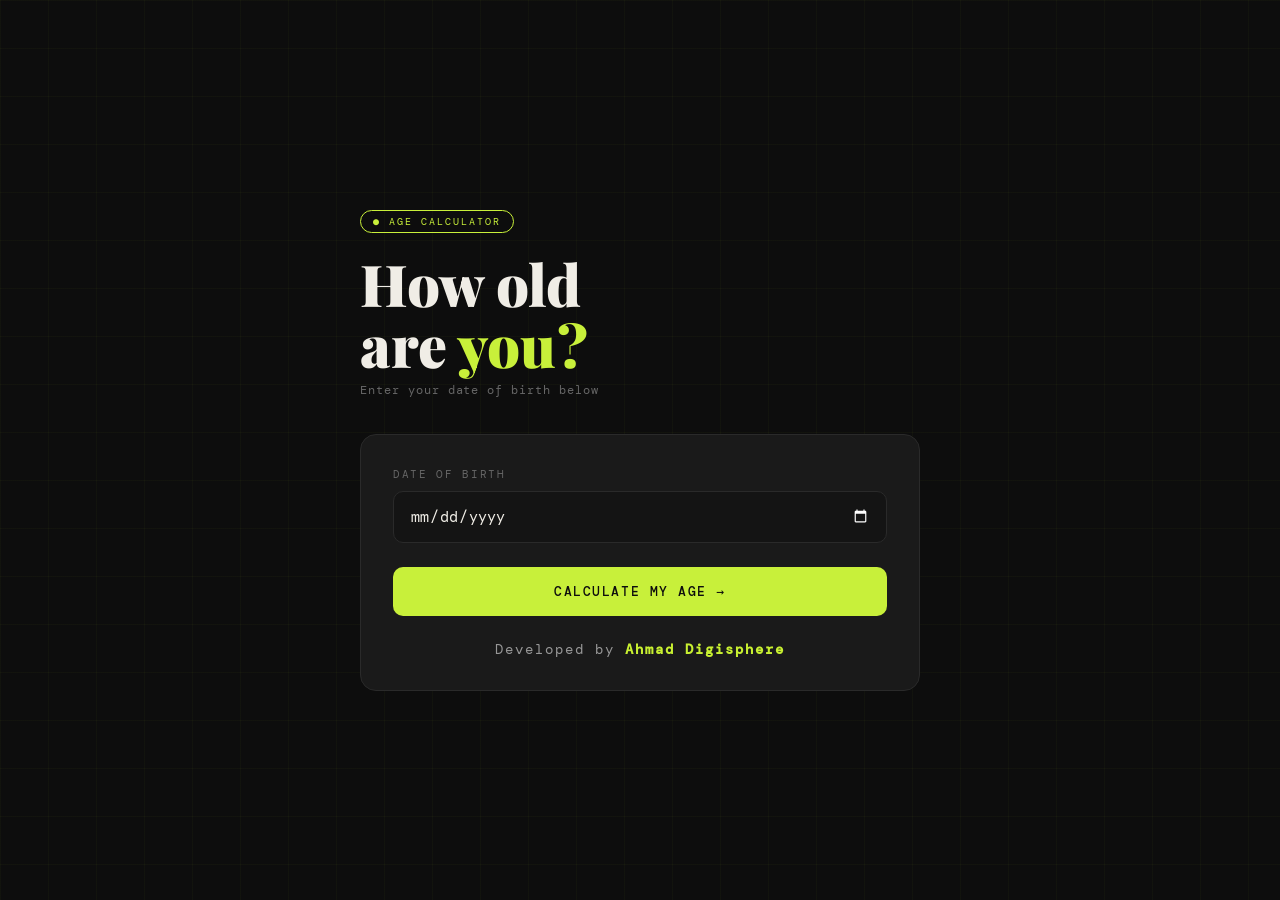
<file: index.html>
<!DOCTYPE html>
<html lang="en">
<head>
  <meta charset="UTF-8" />
  <meta name="viewport" content="width=device-width, initial-scale=1.0"/>
  <title>Age Calculator</title>
  
  
  <link href="https://fonts.googleapis.com/css2?family=Playfair+Display:wght@400;700;900&family=DM+Mono:wght@300;400;500&display=swap" rel="stylesheet"/>
 <link rel="stylesheet" href="style.css">

</head>
<body>

<div class="wrapper">
  <div class="badge">&#9679; Age Calculator</div>
  <h1>How old<br>are <span>you?</span></h1>
  <p class="subtitle">Enter your date of birth below</p>

  <div class="card">
    <div class="input-group">
      <label for="dob">Date of Birth</label>
      <input type="date" id="dob" />
      <p class="error" id="error">Please select a valid date of birth.</p>
    </div>
    <button onclick="calculate()">Calculate My Age →</button>

    <div class="results" id="results">
      <p class="results-title">Your Age Breakdown</p>

      <div class="age-display">
        <div class="age-block">
          <span class="num" id="years">0</span>
          <span class="unit">Years</span>
        </div>
        <div class="age-block">
          <span class="num" id="months">0</span>
          <span class="unit">Months</span>
        </div>
        <div class="age-block">
          <span class="num" id="days">0</span>
          <span class="unit">Days</span>
        </div>
      </div>

      <div class="details-grid">
        <div class="detail-item">
          <span class="d-label">Total Days</span>
          <span class="d-val" id="totalDays">–</span>
        </div>
        <div class="detail-item">
          <span class="d-label">Total Weeks</span>
          <span class="d-val" id="totalWeeks">–</span>
        </div>
        <div class="detail-item">
          <span class="d-label">Total Hours</span>
          <span class="d-val" id="totalHours">–</span>
        </div>
        <div class="detail-item">
          <span class="d-label">Total Minutes</span>
          <span class="d-val" id="totalMins">–</span>
        </div>
        <div class="next-bday" id="nextBday"></div>
      </div>
    </div>
    <div class="brand-credit">
      Developed by <span>Ahmad Digisphere</span>
    </div>
  </div>

</div>


<script src="./script.js"></script>
</body>
</html>
</file>
<file: style.css>
*,*::before,
  *::after {
      box-sizing: border-box;
      margin: 0;
      padding: 0;
  }

  :root {
      --bg: #0d0d0d;
      --surface: #141414;
      --card: #1a1a1a;
      --border: #2a2a2a;
      --accent: #c8f03a;
      --accent2: #3affc8;
      --text: #f0ede6;
      --muted: #666;
      --radius: 16px;
  }

  body {
      background: var(--bg);
      color: var(--text);
      font-family: 'DM Mono', monospace;
      min-height: 100vh;
      display: flex;
      align-items: center;
      justify-content: center;
      padding: 24px;
      overflow-x: hidden;
  }

  /* animated grid bg */
  body::before {
      content: '';
      position: fixed;
      inset: 0;
      background-image:
          linear-gradient(rgba(200, 240, 58, 0.03) 1px, transparent 1px),
          linear-gradient(90deg, rgba(200, 240, 58, 0.03) 1px, transparent 1px);
      background-size: 48px 48px;
      pointer-events: none;
      z-index: 0;
  }

  .wrapper {
      position: relative;
      z-index: 1;
      width: 100%;
      max-width: 560px;
  }

  .badge {
      display: inline-block;
      font-size: 10px;
      letter-spacing: 0.2em;
      text-transform: uppercase;
      color: var(--accent);
      border: 1px solid var(--accent);
      padding: 4px 12px;
      border-radius: 100px;
      margin-bottom: 20px;
      animation: fadeUp 0.5s ease both;
  }

  h1 {
      font-family: 'Playfair Display', serif;
      font-size: clamp(2.4rem, 6vw, 3.6rem);
      font-weight: 900;
      line-height: 1.05;
      margin-bottom: 8px;
      animation: fadeUp 0.5s 0.1s ease both;
  }

  h1 span {
      color: var(--accent);
  }

  .subtitle {
      color: var(--muted);
      font-size: 12px;
      letter-spacing: 0.08em;
      margin-bottom: 36px;
      animation: fadeUp 0.5s 0.15s ease both;
  }

  .card {
      background: var(--card);
      border: 1px solid var(--border);
      border-radius: var(--radius);
      padding: 32px;
      animation: fadeUp 0.5s 0.2s ease both;
  }

  .input-group {
      margin-bottom: 24px;
  }

  label {
      display: block;
      font-size: 11px;
      letter-spacing: 0.15em;
      text-transform: uppercase;
      color: var(--muted);
      margin-bottom: 10px;
  }

  input[type="date"] {
      width: 100%;
      background: var(--surface);
      border: 1px solid var(--border);
      border-radius: 10px;
      color: var(--text);
      font-family: 'DM Mono', monospace;
      font-size: 15px;
      padding: 14px 16px;
      outline: none;
      transition: border-color 0.2s, box-shadow 0.2s;
      cursor: pointer;
      color-scheme: dark;
  }

  input[type="date"]:focus {
      border-color: var(--accent);
      box-shadow: 0 0 0 3px rgba(200, 240, 58, 0.12);
  }

  button {
      width: 100%;
      padding: 16px;
      background: var(--accent);
      color: #0d0d0d;
      border: none;
      border-radius: 10px;
      font-family: 'DM Mono', monospace;
      font-size: 13px;
      font-weight: 500;
      letter-spacing: 0.12em;
      text-transform: uppercase;
      cursor: pointer;
      transition: transform 0.15s, box-shadow 0.15s, background 0.2s;
  }

  button:hover {
      transform: translateY(-2px);
      box-shadow: 0 8px 24px rgba(200, 240, 58, 0.3);
  }

  button:active {
      transform: translateY(0);
  }

  .error {
      color: #ff6b6b;
      font-size: 12px;
      margin-top: 8px;
      display: none;
  }

  /* Results */
  .results {
      margin-top: 28px;
      display: none;
      animation: fadeUp 0.45s ease both;
  }

  .results.show {
      display: block;
  }

  .results-title {
      font-size: 11px;
      letter-spacing: 0.15em;
      text-transform: uppercase;
      color: var(--muted);
      margin-bottom: 16px;
      padding-bottom: 12px;
      border-bottom: 1px solid var(--border);
  }

  .age-display {
      display: flex;
      gap: 12px;
      margin-bottom: 20px;
  }

  .age-block {
      flex: 1;
      background: var(--surface);
      border: 1px solid var(--border);
      border-radius: 12px;
      padding: 18px 12px;
      text-align: center;
      position: relative;
      overflow: hidden;
      transition: border-color 0.3s;
  }

  .age-block:first-child {
      border-color: var(--accent);
      box-shadow: 0 0 20px rgba(200, 240, 58, 0.08);
  }

  .age-block .num {
      font-family: 'Playfair Display', serif;
      font-size: 2.6rem;
      font-weight: 900;
      color: var(--accent);
      line-height: 1;
      display: block;
  }

  .age-block:not(:first-child) .num {
      color: var(--accent2);
  }

  .age-block .unit {
      font-size: 10px;
      letter-spacing: 0.15em;
      text-transform: uppercase;
      color: var(--muted);
      display: block;
      margin-top: 6px;
  }

  .details-grid {
      display: grid;
      grid-template-columns: 1fr 1fr;
      gap: 10px;
  }

  .detail-item {
      background: var(--surface);
      border: 1px solid var(--border);
      border-radius: 10px;
      padding: 14px 16px;
      display: flex;
      flex-direction: column;
      gap: 4px;
  }

  .detail-item .d-label {
      font-size: 10px;
      color: var(--muted);
      letter-spacing: 0.1em;
      text-transform: uppercase;
  }

  .detail-item .d-val {
      font-size: 14px;
      color: var(--text);
      font-weight: 500;
  }

  .next-bday {
      margin-top: 10px;
      background: linear-gradient(135deg, rgba(58, 255, 200, 0.06), rgba(200, 240, 58, 0.06));
      border: 1px solid rgba(58, 255, 200, 0.2);
      border-radius: 10px;
      padding: 14px 16px;
      font-size: 12px;
      color: var(--accent2);
      grid-column: span 2;
  }

  @keyframes fadeUp {
      from {
          opacity: 0;
          transform: translateY(16px);
      }

      to {
          opacity: 1;
          transform: translateY(0);
      }
  }

  @keyframes countUp {
      from {
          opacity: 0;
          transform: scale(0.85);
      }

      to {
          opacity: 1;
          transform: scale(1);
      }
  }

  .num {
      animation: countUp 0.4s ease both;
  }


.brand-credit {
    margin-top: 24px;
    text-align: center;
    color: rgba(255, 255, 255, .55);
    font-size: 14px;
    letter-spacing: 2px;
}

.brand-credit span {
    color: #c8f031;
    font-weight: 600;
}

@media (max-width:768px) {
    .brand-credit {
        font-size: 13px;
        letter-spacing: 1.5px;
    }
}

@media (max-width:480px) {
    .brand-credit {
        font-size: 12px;
        letter-spacing: 1px;
        margin-top: 18px;
    }
}
</file>
